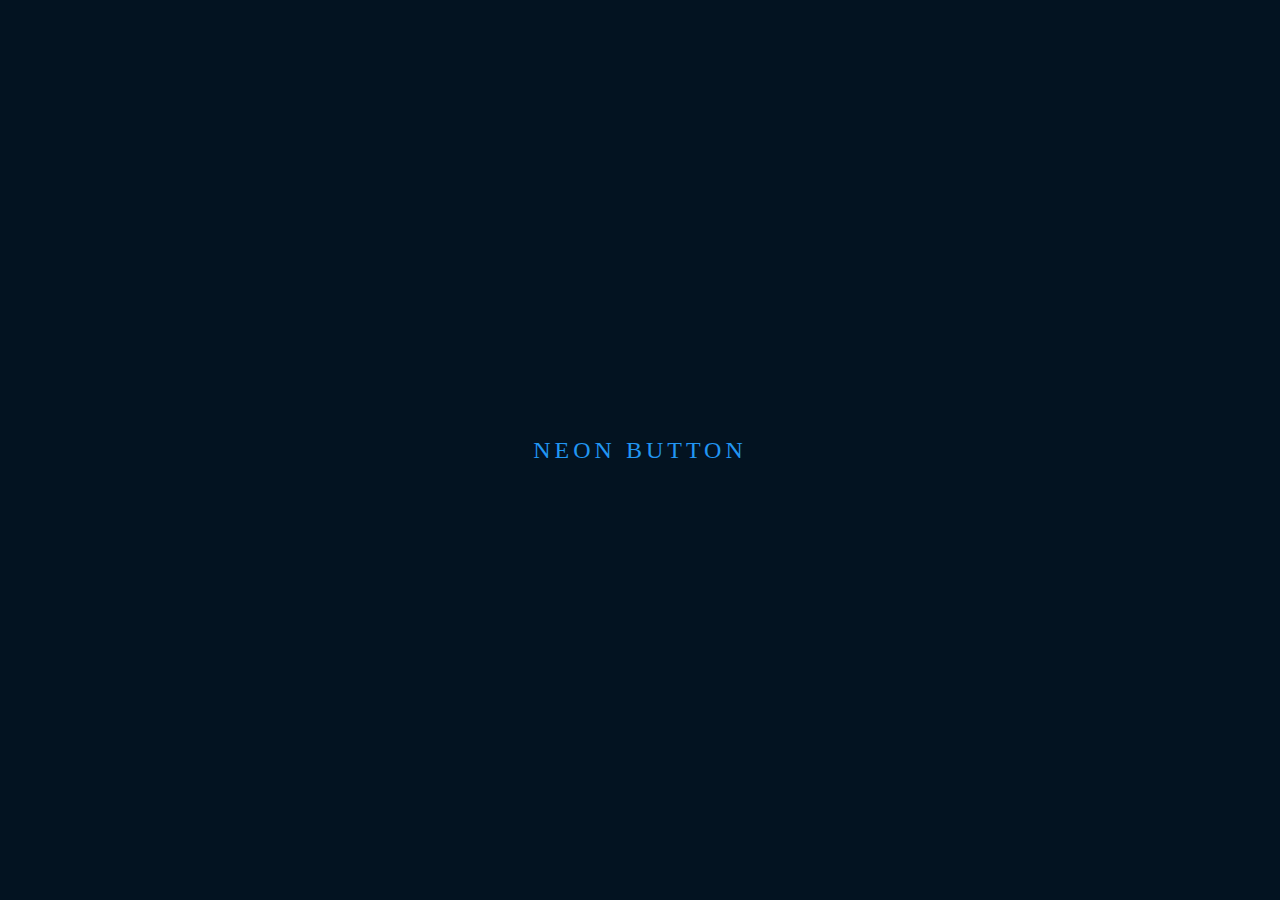
<file: onlineTutorials190726/index.html>
<!DOCTYPE html>
<html lang="ko">
<head>
    <meta charset="UTF-8">
    <meta name="viewport" content="width=device-width, initial-scale=1.0">
    <title>Neon Light Button Hover Effects</title>
    <link rel="stylesheet" type="text/css" href="style.css">
</head>
<body>
    <a href="#">
        <span></span>
        <span></span>
        <span></span>
        <span></span>
        Neon Button
    </a>
</body>
</html>
</file>
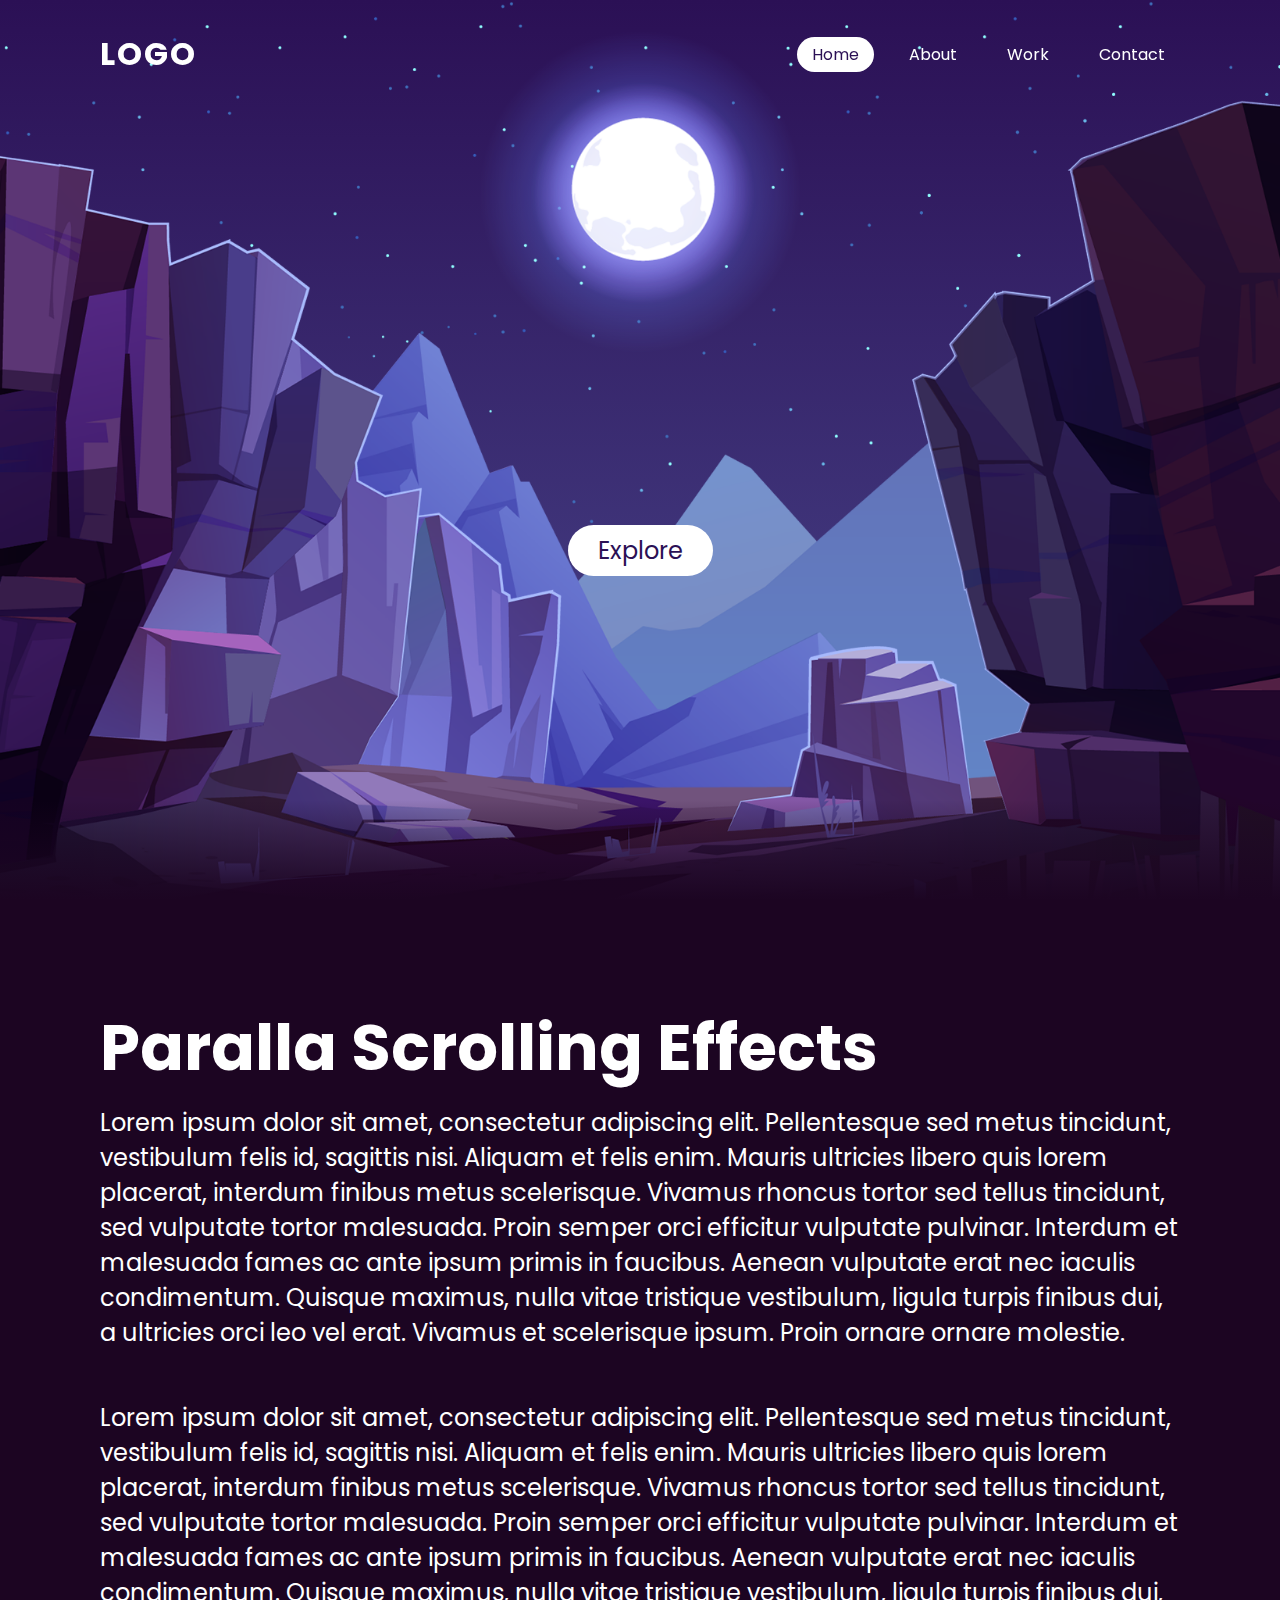
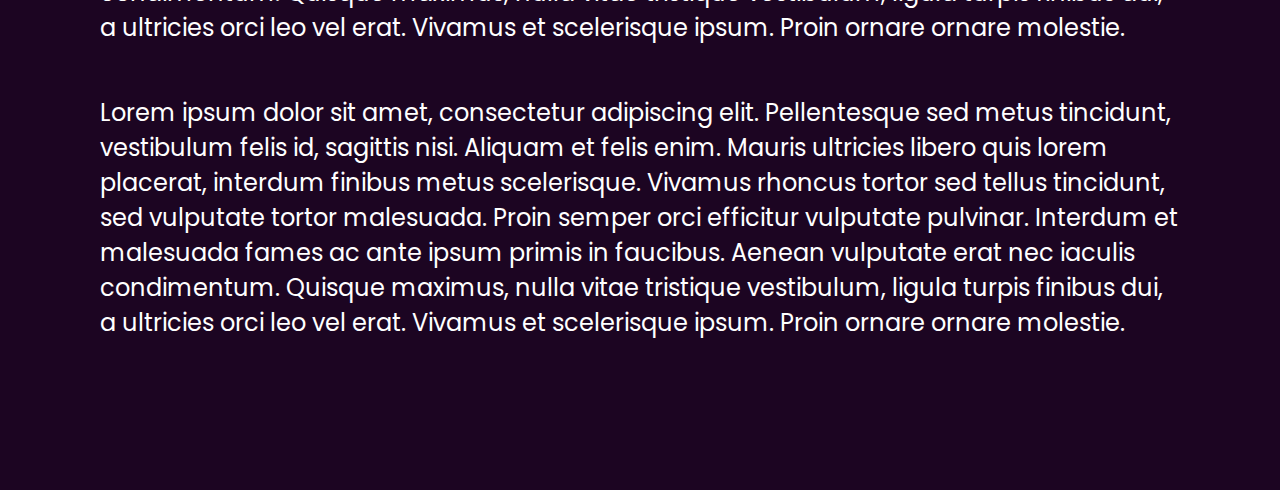
<file: onlineTutorials210415/index.html>
<!DOCTYPE html>
<html lang="ko">
<head>
    <meta charset="UTF-8">
    <meta name="viewport" content="width=device-width, initial-scale=1.0">
    <title>Parallax Scrolling Website | Vanialla Javascript</title>
    <link rel="stylesheet" type="text/css" href="style.css">
</head>
<body>
    <header>
        <a href="#" class="logo">Logo</a>
        <ul>
            <li><a href="#" class="active">Home</a></li>
            <li><a href="#">About</a></li>
            <li><a href="#">Work</a></li>
            <li><a href="#">Contact</a></li>
        </ul>
    </header>
    <section>
        <img src="images/stars.png" id="stars">
        <img src="images/moon.png" id="moon">
        <img src="images/mountains_behind.png" id="mountains_behind">
        <h2 id="text">Moon Light</h2>
        <a href="#sec" id="btn">Explore</a>
        <img src="images/mountains_front.png" id="mountains_front">
    </section>
    <div class="sec" id="sec">
        <h2>Paralla Scrolling Effects</h2>
        <p>Lorem ipsum dolor sit amet, consectetur adipiscing elit. Pellentesque sed metus tincidunt, vestibulum felis id, sagittis nisi. Aliquam et felis enim. Mauris ultricies libero quis lorem placerat, interdum finibus metus scelerisque. Vivamus rhoncus tortor sed tellus tincidunt, sed vulputate tortor malesuada. Proin semper orci efficitur vulputate pulvinar. Interdum et malesuada fames ac ante ipsum primis in faucibus. Aenean vulputate erat nec iaculis condimentum. Quisque maximus, nulla vitae tristique vestibulum, ligula turpis finibus dui, a ultricies orci leo vel erat. Vivamus et scelerisque ipsum. Proin ornare ornare molestie.</p><br><br>
        <p>Lorem ipsum dolor sit amet, consectetur adipiscing elit. Pellentesque sed metus tincidunt, vestibulum felis id, sagittis nisi. Aliquam et felis enim. Mauris ultricies libero quis lorem placerat, interdum finibus metus scelerisque. Vivamus rhoncus tortor sed tellus tincidunt, sed vulputate tortor malesuada. Proin semper orci efficitur vulputate pulvinar. Interdum et malesuada fames ac ante ipsum primis in faucibus. Aenean vulputate erat nec iaculis condimentum. Quisque maximus, nulla vitae tristique vestibulum, ligula turpis finibus dui, a ultricies orci leo vel erat. Vivamus et scelerisque ipsum. Proin ornare ornare molestie.</p><br><br>        
        <p>Lorem ipsum dolor sit amet, consectetur adipiscing elit. Pellentesque sed metus tincidunt, vestibulum felis id, sagittis nisi. Aliquam et felis enim. Mauris ultricies libero quis lorem placerat, interdum finibus metus scelerisque. Vivamus rhoncus tortor sed tellus tincidunt, sed vulputate tortor malesuada. Proin semper orci efficitur vulputate pulvinar. Interdum et malesuada fames ac ante ipsum primis in faucibus. Aenean vulputate erat nec iaculis condimentum. Quisque maximus, nulla vitae tristique vestibulum, ligula turpis finibus dui, a ultricies orci leo vel erat. Vivamus et scelerisque ipsum. Proin ornare ornare molestie.</p><br><br>
    </div>

    <script>
        let stars = document.getElementById('stars');
        let moon = document.getElementById('moon');
        let mountains_behind = document.getElementById('mountains_behind');
        let text = document.getElementById('text');
        let btn = document.getElementById('btn');
        let mountains_front = document.getElementById('mountains_front');
        let header = document.querySelector('header');

        window.addEventListener('scroll', function(){
            let value = window.scrollY;
            stars.style.left = value * 0.25 + 'px';
            moon.style.top = value * 1.05 + 'px';
            mountains_behind.style.top = value * 0.5 + 'px';
            mountains_front.style.top = value * 0 + 'px';
            text.style.marginRight = value * 4 + 'px';
            text.style.marginTop = value * 1.5 + 'px';
            btn.style.marginTop = value * 1.5 + 'px';
            header.style.top = value * 0.5 + 'px';
        })
    </script>
</body>
</html>
</file>
<file: onlineTutorials190726/style.css>
body{
    margin: 0;
    padding: 0;
    display: flex;
    justify-content: center;
    align-items: center;
    min-height: 100vh;
    background : #031321;
    font-family: consolas;
}

a{
    position: relative;
    display: inline-block;
    padding: 15px 30px;
    color: #2196f3;
    text-transform: uppercase;
    letter-spacing: 4px;
    text-decoration: none;
    font-size: 24px;
    overflow: hidden;
    transition: 0.2s;
}

a:hover{
    color: #255784;
    background: #2196f3;
    box-shadow: 0 0 10px #2196f3, 
                0 0 40px #2196f3,
                0 0 80px #2196f3;
    transition-delay: 1s;
}

a span{
    position: absolute;
    display: block;
}

a span:nth-child(1){
    top: 0;
    left: -100%;
    width: 100%;
    height: 2px;
    background: linear-gradient(90deg, transparent, #2196f3);
}

a:hover span:nth-child(1){
    left: 100%;
    transition: 1s;
}

a span:nth-child(2){
    top: -100%;
    right: 0;
    width: 2px;
    height: 100%;
    background: linear-gradient(180deg, transparent, #2196f3);
}

a:hover span:nth-child(2){
    top: 100%;
    transition: 1s;
    transition-delay: 0.25s;
}

a span:nth-child(3){
    bottom: 0;
    right: -100%;
    width: 100%;
    height: 2px;
    background: linear-gradient(270deg, transparent, #2196f3);
}

a:hover span:nth-child(3){
    right: 100%;
    transition: 1s;
    transition-delay: 0.5s;
}

a span:nth-child(4){
    bottom: -100%;
    left: 0;
    width: 2px;
    height: 100%;
    background: linear-gradient(360deg, transparent, #2196f3);
}

a:hover span:nth-child(4){
    bottom: 100%;
    transition: 1s;
    transition-delay: 0.75s;
}
</file>
<file: onlineTutorials210415/style.css>
@import url('https://fonts.googleapis.com/css2?family=Poppins:wght@300;400;500;600;700;800;900&display=swap');

*{
    margin: 0;
    padding: 0;
    box-sizing: border-box;
    font-family: 'Poppins', sans-serif;
    scroll-behavior: smooth;
}

body{
    min-height: 100vh;
    overflow-x: hidden;
    background: linear-gradient(#2b1055, #7597de);
}

header{
    position: absolute;
    top: 0;
    left: 0;
    width: 100%;
    padding: 30px 100px;
    display: flex;
    justify-content: space-between;
    align-items: center;
    z-index: 10000;
}

header .logo{
    color: #fff;
    font-weight: 700;
    text-decoration: none;
    font-size: 2em;
    text-transform: uppercase;
    letter-spacing: 2px;
}

header ul{
    display: flex;
    justify-content: center;
    align-items: center;
}

header ul li{
    list-style: none;
    margin-left: 20px;
}

header ul li a{
    text-decoration: none;
    padding: 6px 15px;
    color: #fff;
    border-radius: 20px;
}

header ul li a:hover,
header ul li a.active{
    background: #fff;
    color: #2b1055;
}

section{
    position: relative;
    width: 100%;
    height: 100vh;
    padding: 100px;
    display: flex;
    justify-content: center;
    align-items: center;
    overflow: hidden;
}

section::before{
    content: '';
    position: absolute;
    bottom: 0;
    width: 100%;
    height: 100px;
    background: linear-gradient(to top, #1c0522, transparent);
    z-index: 1000;
}

section img{
    position: absolute;
    top: 0;
    left: 0;
    width: 100%;
    height: 100%;
    object-fit: cover;
    pointer-events: none;
}

section img#moon{
    mix-blend-mode: screen;
}

section img#mountains_front{
    z-index: 10;
}

#text{
    position: absolute;
    right: -350px;
    color: #fff;
    white-space: nowrap;
    font-size: 7.5vw;
    z-index: 9;
}

#btn{
    text-decoration: none;
    display: inline-block;
    padding: 8px 30px;
    border-radius: 40px;
    background: #fff;
    color: #2b1055;
    font-size: 1.5em;
    z-index: 9;
    transform: translateY(100px);
}

.sec{
    position: relative;
    padding: 100px;
    background: #1c0522;
}

.sec h2{
    font-size: 4em;
    margin-bottom: 10px;
    color: #fff;
}

.sec p{
    font-size: 1.5em;
    color: #fff;
}
</file>
